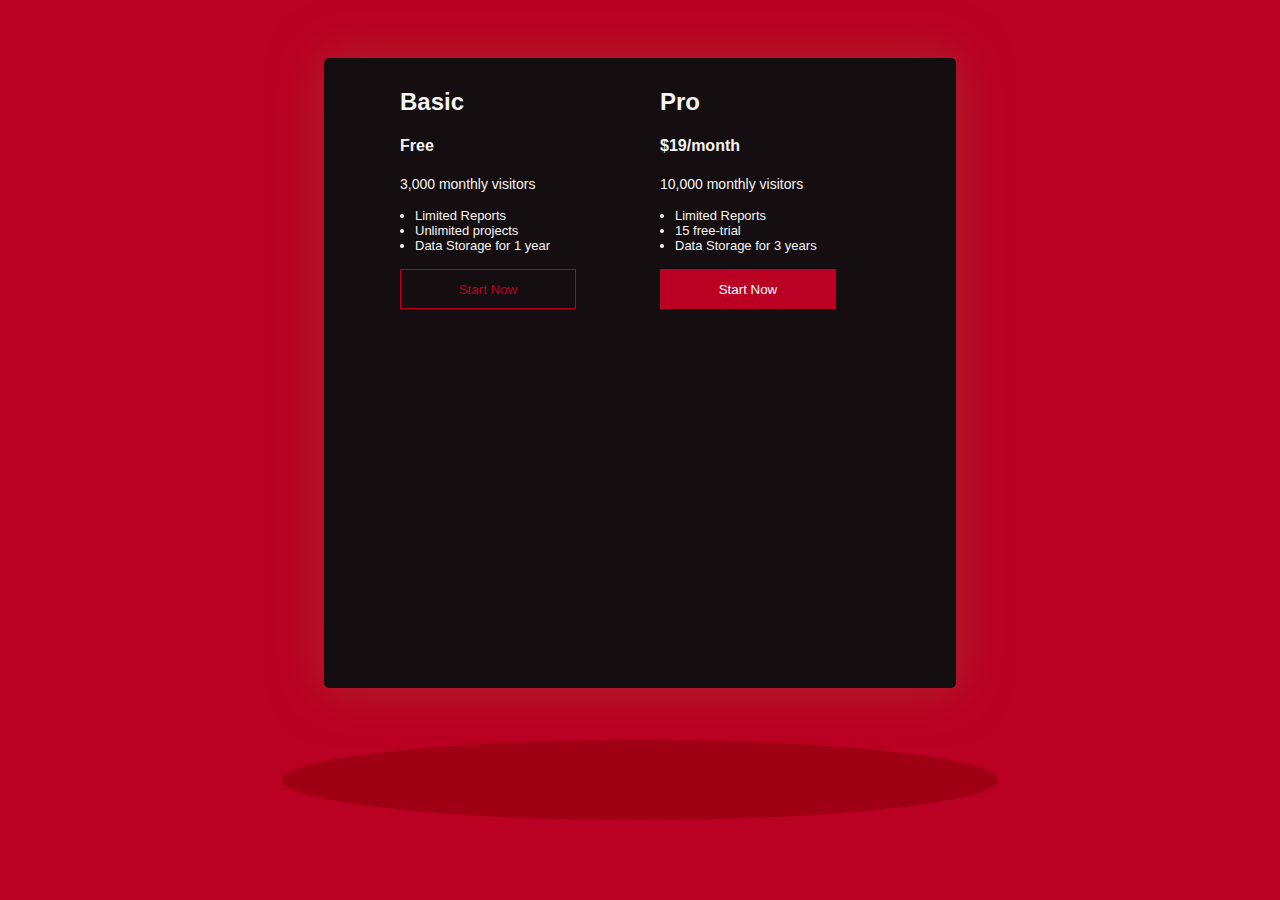
<file: index.html>
<!DOCTYPE html>
<html lang="en">

<head>
    <meta charset="UTF-8">
    <meta http-equiv="X-UA-Compatible" content="IE=edge">
    <meta name="viewport" content="width=device-width, initial-scale=1.0">
    <title>Price Box</title>
    <link href="/style.css" rel="stylesheet">
</head>

<body>
    <div class="price-boxes">
        <div class="basic">

            <h2>Basic </h2>
            <h4>Free</h4>
            <p>3,000 monthly visitors</p>
            <ul>
                <li>Limited Reports</li>
                <li>Unlimited projects</li>
                <li> Data Storage for 1 year</li>


            </ul>
            <button>Start Now</button>
        </div>
        <div class="pro">

            <h2> Pro</h2>
            <h4>$19/month</h4>
            <p>10,000 monthly visitors</p>
            <ul>
                <li>Limited Reports </li>
                <li>15 free-trial</li>
                <li> Data Storage for 3 years</li>


            </ul>
            <button>Start Now</button>
        </div>
    </div>
    <div class="ground">
        
    </div>
</body>

</html>
</file>
<file: style.css>
body{
    
    background-color:#BA0023;
    color:whitesmoke;
    display: flex;
    justify-content: center;
    
    align-items: center;
    font-family: 'Lucida Sans', 'Lucida Sans Regular', 'Lucida Grande', 'Lucida Sans Unicode', Geneva, Verdana, sans-serif;
   
  
}

.price-boxes{
    width:50%;

    height: 70vh;
    background-color:#150E10;
    margin-top: 50px;
    box-shadow: 0 0 50px #AC272F;
    border-radius: 5px;
    display: flex;
    justify-content: center;
    z-index: 10;
    gap:20px;
    -webkit-border-radius: 5px;
    -moz-border-radius: 5px;
    -ms-border-radius: 5px;
    -o-border-radius: 5px;
}
.price-boxes div{
    padding: 10px 10px 10px 10px;
   
    width: 220px;
    height: 300px;
    
}
/* .price-boxes div:hover{
    transform: scale(0.9);
    box-shadow: 0 8px 50px #AC272F;
    -webkit-transform: scale(0.9);
    -moz-transform: scale(0.9);
    -ms-transform: scale(0.9);
    -o-transform: scale(0.9);
} */

.price-boxes p{
 font-size: 14px;
 font-weight: 100;
}
.price-boxes li{
    font-size: 13px;
    font-weight: 100;
}
ul{
   padding-left:15px;
}

.price-boxes .basic button{
    width: 80%;
    height: 40px;
    text-align: center;
    border: 1px solid #BA0023;
    color: #BA0023;
    background-color: transparent;
}

.price-boxes .pro button{
    width: 80%;
    height: 40px;
    text-align: center;
    border: 1px solid #BA0023;
    color: white;
    background-color: #BA0023;
}

.price-boxes .basic button:hover{
   
    border: 1px solid #BA0023;
    color: white;
    background-color: #BA0023;
}
.price-boxes .pro button:hover{
   
    border: 1px solid #BA0023;
    color: #BA0023;
    background-color: transparent;
}

.ground{
    position: absolute;
    bottom:80px;
    z-index: 0;
    width: 56%;
    height: 80px;
    background-color: #A00014;
    border-radius: 70%;
    -webkit-border-radius: 70%;
    -moz-border-radius: 70%;
    -ms-border-radius: 70%;
    -o-border-radius: 70%;
}
</file>
